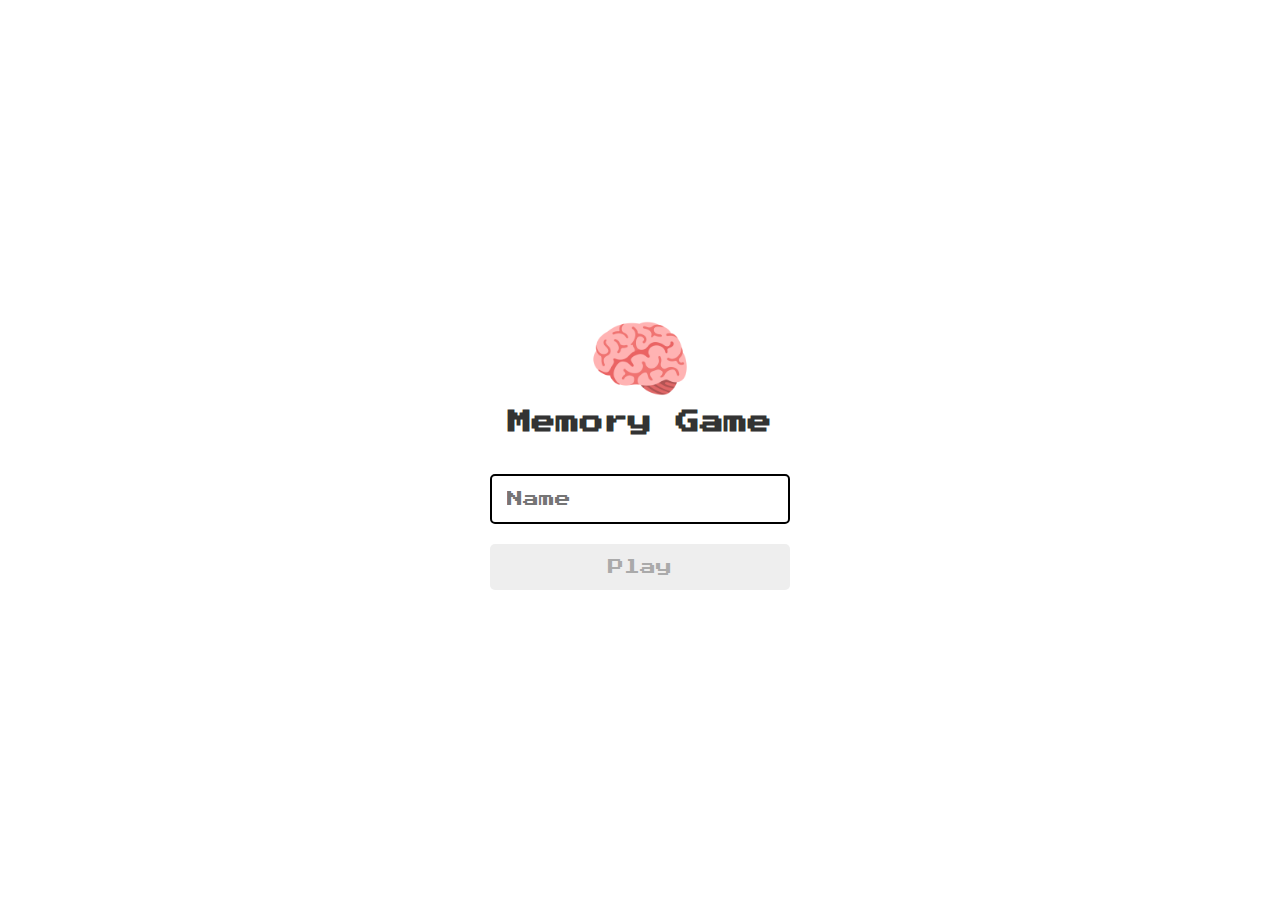
<file: pages/index.html>
<!DOCTYPE html>
<html lang="en">
<head>
    <meta charset="UTF-8">
    <meta http-equiv="X-UA-Compatible" content="IE=edge">
    <meta name="viewport" content="width=device-width, initial-scale=1.0">
    <title> Login | Memory Game </title>
    <link rel="shortcut icon" href="../images/favicon.ico" type="image/x-icon">

    <link rel="stylesheet" href="../css/reset.css">
    <link rel="stylesheet" href="../css/login.css">

    <script src="../js/login.js" defer ></script>
</head>
<body>
    <form>
        <div class="login_header">
            <img src="../images/brain.png" alt=" brain icon">
            <h1> Memory Game  </h1>
        </div>
        <input type="text" placeholder="Name" class="login_input">
        <button type="submit" class="login_btn" disabled> Play </button>
    </form>
</body>
</html>
</file>
<file: css/login.css>
form{
    display: flex;
    align-items: center;
    justify-content: center;
    flex-direction: column;
    height: 100vh;
}

.login_header{
    display: flex;
    flex-direction: column;
    align-items: center;
    justify-content: center;
}

.login_header img{
    width: 100px;
}

.login_header h1{
    font-size: 1.5em;
    color: #333;
}

.login_input{
    margin: 40px 0 20px;
    border: 2px solid black;
    border-radius: 5px;
    color: #333;
    padding: 15px;
    outline: none;
    font-size: 1em;
    max-width: 300px;
    width: 100%;
}

.login_btn{
    background-color: #ee665c;
    max-width: 300px;
    width: 100%;
    padding: 15px;
    cursor: pointer;
    font-size: 1em;
    border-radius: 5px;
}

.login_btn:disabled{
    background-color: #eee;
    color: #aaa;
}
</file>
